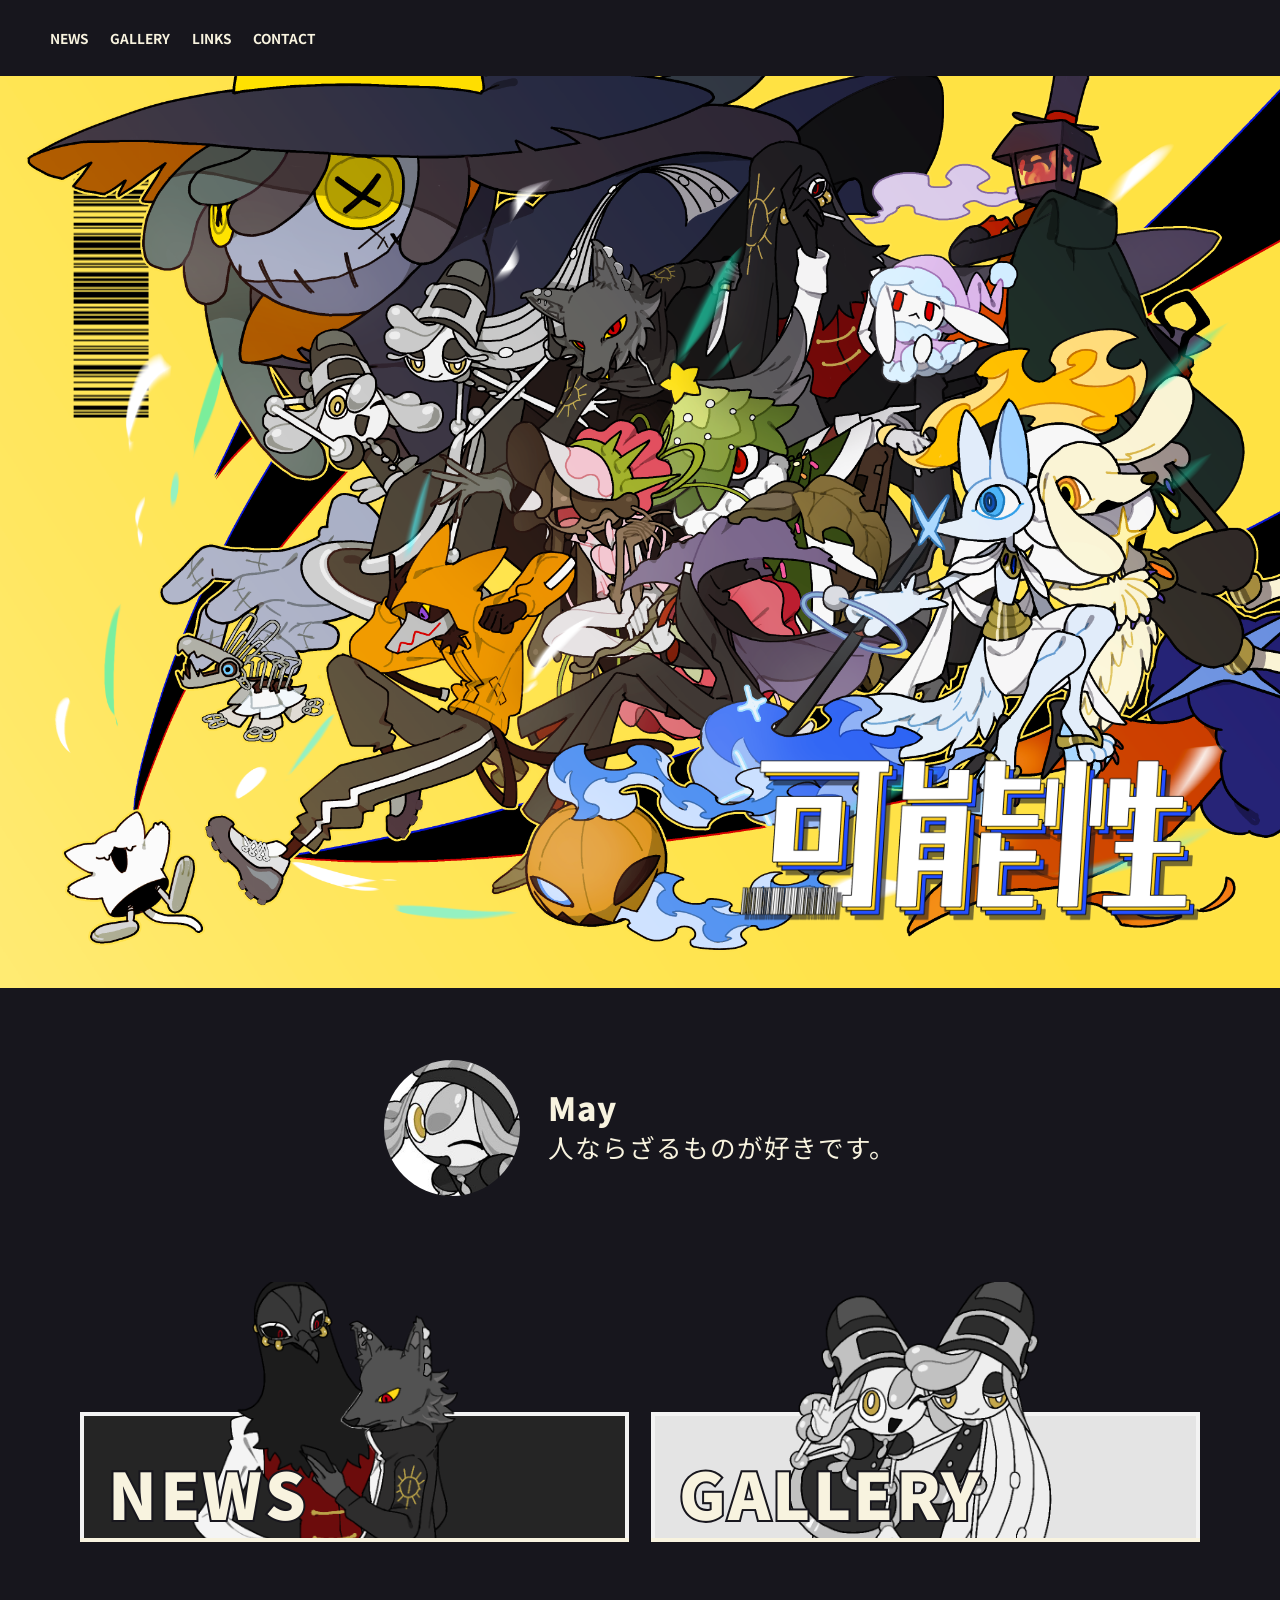
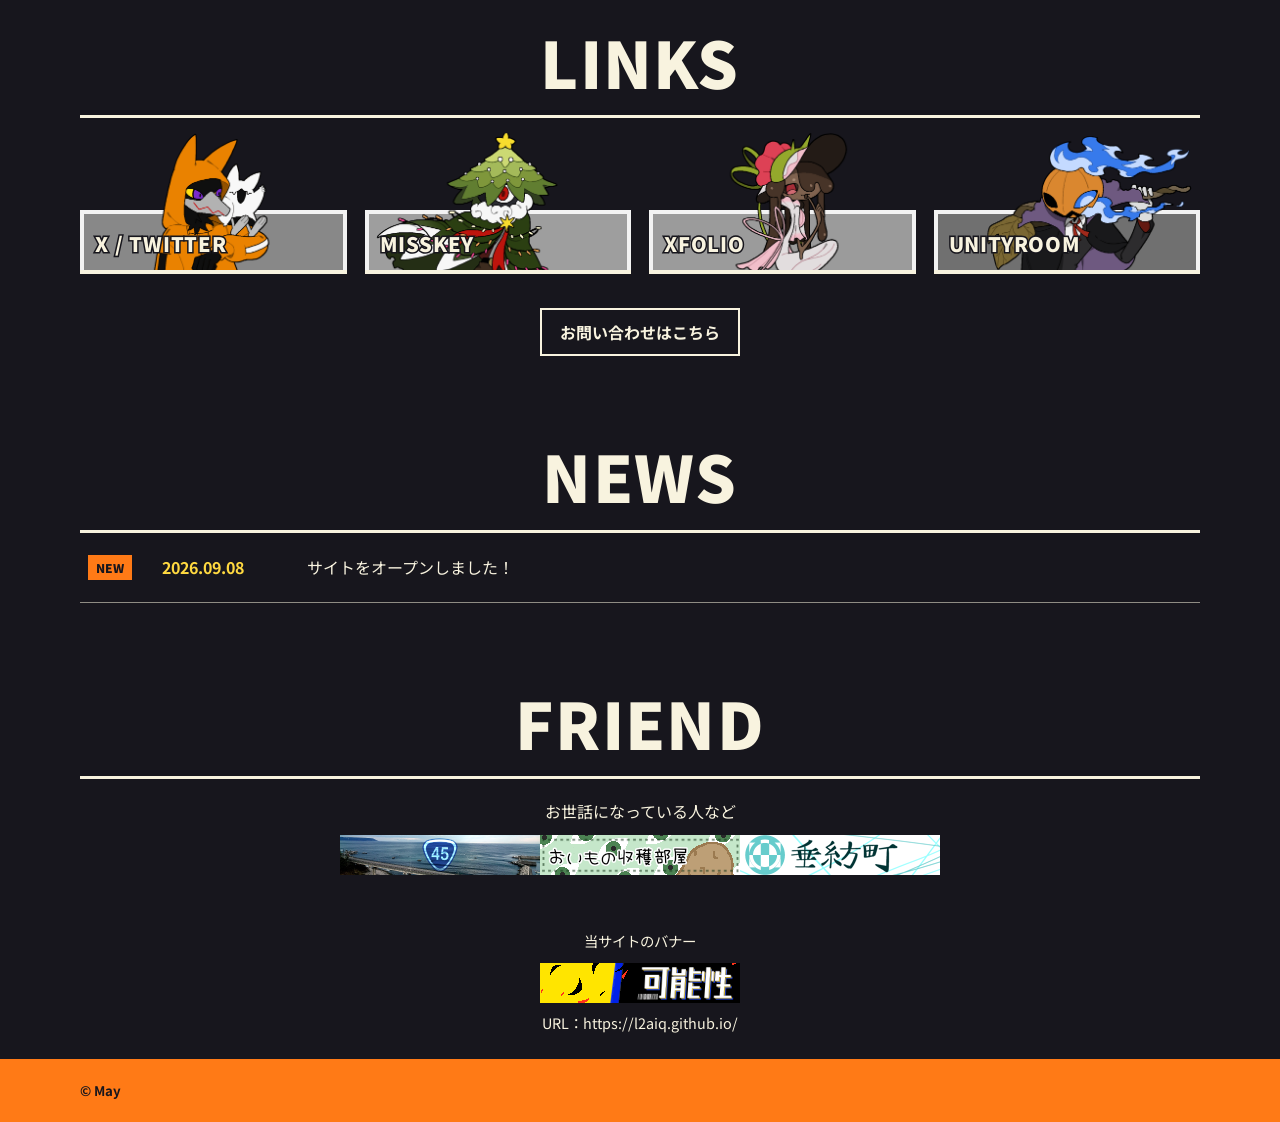
<file: index.html>
<!doctype html>
<html lang="ja">
<head><meta charset="UTF-8" /><meta name="viewport" content="width=device-width, initial-scale=1.0" /><meta name="description"  /><title>可能性</title><link rel="stylesheet" href="style.css" /></head>
<body>
<header class="site-header"><nav aria-label="ページ内メニュー"><a href="news.html">NEWS</a><a href="gallery.html">GALLERY</a><a href="#links">LINKS</a><a href="https://docs.google.com/forms/d/e/1FAIpQLSdVPKGe9FOt65v1LsfpJl1hjMbppBXM4riyASU_by6Cy9sMSw/viewform?usp=publish-editor" target="_blank" rel="noreferrer">CONTACT</a></nav></header>
<main id="top">
<section class="hero" aria-label="メインビジュアル"><img src="assets/hero.png" alt="L2Aiq のハロウィン風キャラクターイラスト" /><img class="hero-logo" src="assets/possibility-logo-cropped.png" alt="可能性" /></section>
<section class="profile" aria-label="自己紹介"><img src="assets/may-icon.jpg" alt="Mayのアイコン" /><div class="profile-text"><h2>May</h2><p>人ならざるものが好きです。</p></div></section>
<section class="section shortcuts"><a class="big-card news-card" href="news.html"><img class="banner-background" src="assets/banners/news-background.png" alt="" /><span class="effect-clip" aria-hidden="true"><img class="banner-effect" src="assets/banners/news-effect.png" alt="" /></span><img class="banner-character" src="assets/banners/news-character.png" alt="" /><span class="front-edge" aria-hidden="true"></span><strong>NEWS</strong></a><a class="big-card gallery-card" href="gallery.html"><img class="banner-background" src="assets/banners/gallery-background.png" alt="" /><span class="effect-clip" aria-hidden="true"><img class="banner-effect" src="assets/banners/gallery-effect.png" alt="" /></span><img class="banner-character" src="assets/banners/gallery-character.png" alt="" /><span class="front-edge" aria-hidden="true"></span><strong>GALLERY</strong></a></section>
<section class="section links" id="links"><div class="section-heading"><h2>LINKS</h2></div><div class="link-grid"><a class="link-card twitter" href="https://x.com/L2Aiq" target="_blank" rel="noreferrer"><img class="banner-background" src="assets/banners/twitter-background.png" alt="" /><img class="banner-character" src="assets/banners/twitter-character.png" alt="" /><span class="link-label">X / TWITTER</span></a><a class="link-card misskey" href="https://misskey.io/@me___" target="_blank" rel="noreferrer"><img class="banner-background" src="assets/banners/misskey-background.png" alt="" /><img class="banner-character" src="assets/banners/misskey-character.png" alt="" /><span class="link-label">MISSKEY</span></a><a class="link-card xfolio" href="https://xfolio.jp/portfolio/govvvvw" target="_blank" rel="noreferrer"><img class="banner-background" src="assets/banners/xfolio-background.png" alt="" /><img class="banner-character" src="assets/banners/xfolio-character.png" alt="" /><span class="link-label">XFOLIO</span></a><a class="link-card unityroom" href="https://unityroom.com/users/l2aiq" target="_blank" rel="noreferrer"><img class="banner-background" src="assets/banners/unityroom-background.png" alt="" /><img class="banner-character" src="assets/banners/unityroom-character.png" alt="" /><span class="link-label">UNITYROOM</span></a></div><p class="contact-link"><a href="https://docs.google.com/forms/d/e/1FAIpQLSdVPKGe9FOt65v1LsfpJl1hjMbppBXM4riyASU_by6Cy9sMSw/viewform?usp=publish-editor" target="_blank" rel="noreferrer">お問い合わせはこちら</a></p></section>
<section class="section news" id="news"><div class="section-heading"><h2>NEWS</h2></div><div class="news-list"><article><b>NEW</b><time datetime="2026-09-08">2026.09.08</time><p>サイトをオープンしました！</p></article></div></section>
<section class="section mutual-links" aria-label="相互リンク"><div class="section-heading"><h2>FRIEND</h2></div><div class="mutual-list"><p class="mutual-note">お世話になっている人など</p><a class="mutual-banner" href="https://aratamapalace.web.fc2.com" target="_blank" rel="noreferrer"><img src="assets/mutual-links/r45banner.png" alt="リンク先サイトのバナー" /></a><a class="mutual-banner" href="https://nanaai-oimofactory.jimdofree.com/" target="_blank" rel="noreferrer"><img src="assets/mutual-links/oimofactory-banner.png" alt="おいもの収穫部屋のバナー" /></a><a class="mutual-banner" href="https://suiboutown.tumblr.com/" target="_blank" rel="noreferrer"><img src="assets/mutual-links/tumblr_inline_se7t4olyY61yrj1sy_500.png" alt="柔紡町のバナー" /></a><div class="own-banner"><p>当サイトのバナー</p><img src="assets/mutual-links/possibility-banner.png" alt="可能性のリンク用バナー" /><p>URL：https://l2aiq.github.io/</p></div></div></section>
</main><footer><p>© May</p></footer></body></html>
</file>
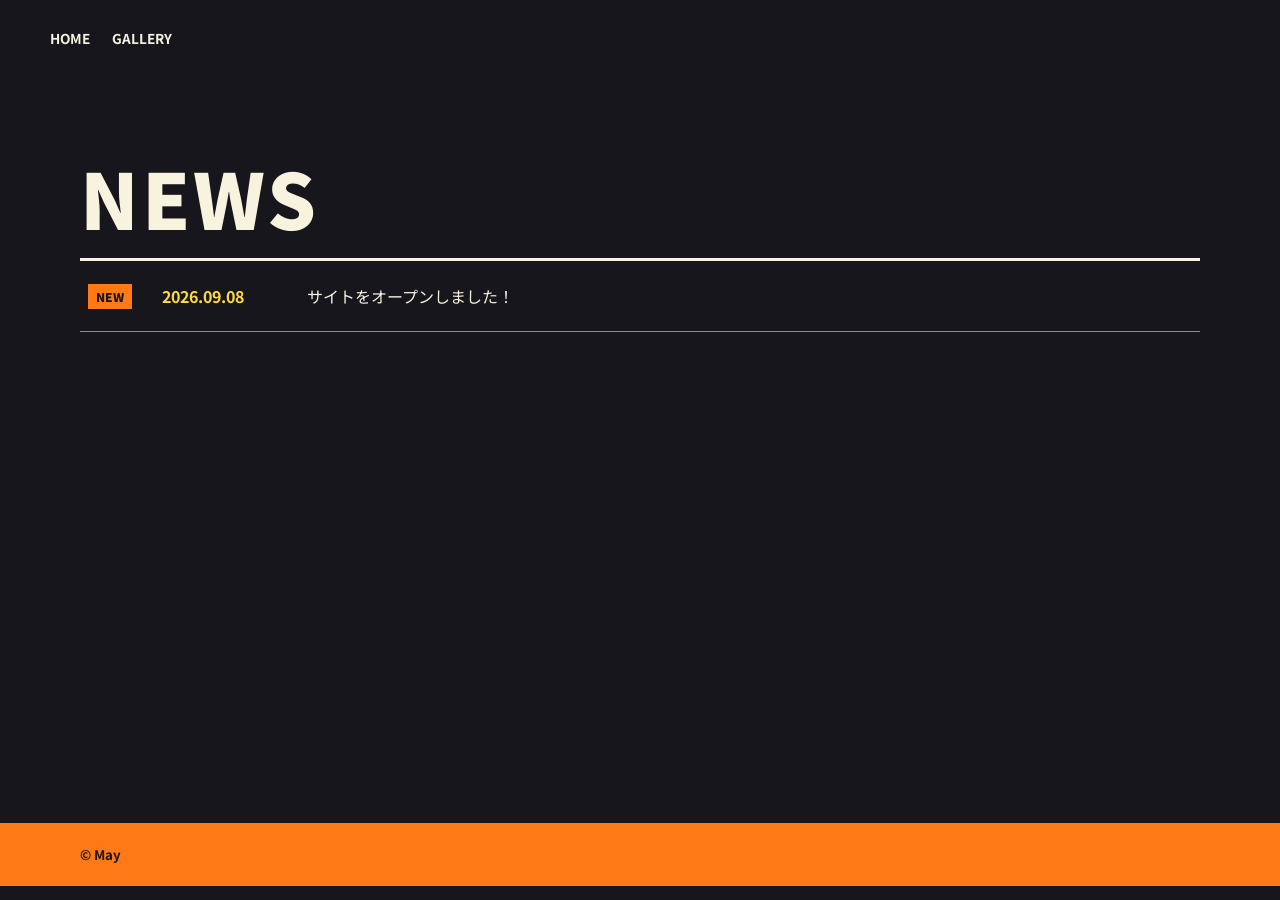
<file: news.html>
<!doctype html>
<html lang="ja">
  <head>
    <meta charset="UTF-8" />
    <meta name="viewport" content="width=device-width, initial-scale=1.0" />
    <title>可能性</title>
    <link rel="stylesheet" href="style.css" />
  </head>
  <body>
    <header class="site-header"><nav><a href="index.html">HOME</a><a href="gallery.html">GALLERY</a></nav></header>
    <main class="inner-page">
      <div class="section-heading"><h1>NEWS</h1></div>
      <div class="news-list">
        <!-- お知らせを増やす時は article 全体をコピーし、日付・見出し・詳細を書き換えます -->
        <article class="news-item">
          <button class="news-summary no-detail" type="button" aria-expanded="false">
            <b>NEW</b><time datetime="2026-09-08">2026.09.08</time>
            <span>サイトをオープンしました！</span>
          </button>
        </article>
      </div>
    </main>
    <footer><p>© May</p></footer>
    <script src="news.js"></script>
  </body>
</html>
</file>
<file: style.css>
@import url('https://fonts.googleapis.com/css2?family=Noto+Sans+JP:wght@400;500;700;900&display=swap');

:root { --ink:#17161d; --paper:#f8f3df; --orange:#ff7a16; --yellow:#ffd940; --mint:#65d5bd; --violet:#8570ba; --red:#fa5266; }
* { box-sizing:border-box; }
html { scroll-behavior:smooth; }
body { margin:0; color:var(--paper); background:var(--ink); font-family:"Noto Sans JP", sans-serif; }
a { color:inherit; text-decoration:none; }
.site-header { height:76px; width:min(1180px,calc(100% - 36px)); margin:auto; display:flex; align-items:center; justify-content:space-between; }
.logo, h1, h2, .big-card strong, .link-card { font-family:"Noto Sans JP", sans-serif; font-weight:900; letter-spacing:.04em; }
.logo { font-size:1.6rem; transform:rotate(-3deg); } .logo span { color:var(--yellow); }
nav { display:flex; gap:22px; font-family:"Noto Sans JP",sans-serif; font-weight:700; font-size:.85rem; } nav a:hover { color:var(--yellow); }
.hero { position:relative; overflow:hidden; max-width:1440px; aspect-ratio:2088 / 1488; margin:0 auto; background:var(--yellow); }
.hero img { width:100%; height:100%; object-fit:contain; object-position:center; display:block; }
.hero-logo { position:absolute!important; z-index:2; top:auto; right:5%; bottom:6%; left:auto; width:clamp(290px,38vw,590px)!important; height:auto!important; object-fit:contain!important; filter:drop-shadow(4px 5px 0 rgba(23,22,29,.58)); }
.profile { width:min(900px,calc(100% - 36px)); margin:72px auto -8px; display:flex; align-items:center; justify-content:center; gap:28px; }.profile img { width:136px; height:136px; flex:none; border-radius:50%; object-fit:cover; }.profile-text h2 { margin:0 0 5px; font-size:clamp(1.35rem,2.8vw,2rem); line-height:1; }.profile-text p { margin:0; font-size:clamp(1.1rem,2.2vw,1.6rem); font-weight:400; letter-spacing:.04em; }
.section-heading p { font-family:"Noto Sans JP",sans-serif; font-weight:700; color:var(--yellow); font-size:.9rem; letter-spacing:.16em; margin:0 0 8px; }
h1 { margin:0; font-size:clamp(2.6rem,6vw,5.7rem); line-height:.86; }
.section { width:min(1120px,calc(100% - 36px)); margin:0 auto; padding:94px 0 0; }
.inner-page { width:min(1120px,calc(100% - 36px)); min-height:calc(100vh - 153px); margin:0 auto; padding:88px 0 100px; }
.links .section-heading, .news .section-heading { text-align:center; }
.links .link-grid { padding-top:28px; border-top:3px solid var(--paper); }
.mutual-links .section-heading { text-align:center; }.mutual-list { min-height:92px; padding:20px 8px 26px; border-top:3px solid var(--paper); text-align:center; }.mutual-list p { margin:0; color:#f8f3df99; }.mutual-note { margin-bottom:12px!important; color:var(--paper)!important; font-size:1rem; }.mutual-banner { display:inline-block; line-height:0; }.mutual-banner img { width:200px; max-width:100%; height:auto; }.mutual-banner:hover img { outline:2px solid var(--yellow); outline-offset:3px; }.own-banner { margin-top:50px; }.own-banner img { display:block; width:200px; max-width:100%; height:auto; margin:0 auto 9px; }.own-banner p { color:var(--paper); font-size:.9rem; }.own-banner p:first-child { margin-bottom:12px; }
.contact .section-heading { text-align:center; }.contact-form { display:grid; grid-template-columns:repeat(2,1fr); gap:18px; padding-top:28px; border-top:3px solid var(--paper); }.contact-form label { display:grid; gap:7px; font-size:.82rem; }.contact-form input,.contact-form textarea { width:100%; padding:12px; border:2px solid var(--paper); border-radius:0; color:var(--ink); background:var(--paper); font:inherit; }.contact-form input:focus,.contact-form textarea:focus { outline:3px solid var(--yellow); outline-offset:2px; }.contact-message { grid-column:span 2; }.contact-form button { justify-self:center; grid-column:span 2; width:max-content; padding:13px 20px; border:3px solid var(--paper); border-radius:0; color:var(--ink); background:var(--yellow); cursor:pointer; font:inherit; font-weight:900; }.contact-form button:hover { background:var(--orange); }
.section-heading { margin-bottom:28px; }.section-heading h2 { margin:0; color:var(--paper); font-size:clamp(2.5rem,5vw,4.5rem); line-height:.8; letter-spacing:.02em; }
.link-grid { display:grid; grid-template-columns:repeat(4,1fr); gap:18px; }
.link-card { position:relative; isolation:isolate; min-height:128px; display:flex; justify-content:space-between; align-items:end; padding:16px 15px; font-size:1.25rem; border:0; overflow:visible; background:transparent; transition:transform .18s ease; }
.link-card > :not(.banner-background):not(.banner-character) { position:relative; z-index:2; }.twitter::before, .misskey::before, .xfolio::before, .unityroom::before { display:none; }
.link-card .banner-character { transform:scale(1.1); transform-origin:center bottom; }
.link-card:hover,.big-card:hover { transform:translate(-5px,-5px); }.link-card::before { content:""; position:absolute; z-index:0; inset:auto 0 0; height:50%; border:4px solid var(--paper); background:var(--banner-color); }.link-card::after { content:""; position:absolute; z-index:3; right:0; bottom:0; left:0; height:0; border-bottom:4px solid var(--paper); pointer-events:none; }.link-card .banner-background { top:auto; height:50%; border:4px solid var(--paper); }.xfolio-background { background:var(--orange); }.unityroom-background { background:#3971da; }.link-card .link-label { -webkit-text-stroke:3px var(--ink); paint-order:stroke fill; }.twitter { --banner-color:var(--violet); }.misskey { --banner-color:#4d9b72; }.xfolio { --banner-color:var(--orange); }.unityroom { --banner-color:#3971da; }
.shortcuts { display:grid; grid-template-columns:repeat(2,1fr); gap:22px; }.big-card { min-height:260px; position:relative; overflow:hidden; display:flex; flex-direction:column; justify-content:end; padding:28px 28px 21px; border:4px solid var(--paper); transition:transform .18s ease; }.big-card::before { content:"★ ★ ★"; position:absolute; right:-24px; top:19px; color:#fff5; font-size:5rem; transform:rotate(15deg); }.big-card span { font-family:"Noto Sans JP",sans-serif; font-weight:700; font-size:.85rem; }.big-card strong { font-size:clamp(2.6rem,5vw,4.6rem); line-height:.9; }.news-card { background:var(--red); }.gallery-card { background:#8056bd; }
.big-card > :not(.banner-background):not(.banner-character) { position:relative; z-index:2; }.banner-background, .banner-character { position:absolute; inset:0; width:100%; height:100%; object-fit:cover; pointer-events:none; }.banner-background { z-index:0; }.banner-character { z-index:1; }.news-card { background:var(--red); }.news-card::before { display:none; }
.news-card strong { -webkit-text-stroke:4px var(--ink); paint-order:stroke fill; }
.gallery-card strong { -webkit-text-stroke:4px var(--ink); paint-order:stroke fill; }
.effect-clip { position:absolute!important; z-index:1!important; right:4px; bottom:4px; left:4px; height:calc(var(--banner-base-height) - 8px); overflow:hidden; pointer-events:none; }.banner-effect { position:absolute; inset:0; z-index:1; width:100%; height:100%; object-fit:cover; object-position:center; pointer-events:none; opacity:0; transition:opacity .18s ease; }.news-card .banner-effect { transform:translateY(10px) scale(1.14); transform-origin:center; }.gallery-card .banner-effect { transform:translateY(-5px) scale(1.14); transform-origin:center; }.news-card .banner-character, .gallery-card .banner-character { z-index:2; }
.big-card { --banner-base-height:50%; overflow:visible; isolation:isolate; border:0; background:transparent; }.big-card::before { z-index:1; }.big-card .banner-background { top:auto; height:var(--banner-base-height); border:4px solid var(--paper); }.gallery-card::before { display:none; }.front-edge { position:absolute!important; z-index:3!important; right:0; bottom:0; left:0; height:0; border-bottom:4px solid var(--paper); }
.news-list { border-top:3px solid var(--paper); }.news-item { border-bottom:1px solid #f8f3df88; }.news-summary { width:100%; min-height:70px; display:flex; align-items:center; gap:30px; padding:14px 8px; border:0; color:inherit; background:transparent; text-align:left; font:inherit; cursor:pointer; }.news-summary:hover { color:var(--yellow); }.news-summary time { width:115px; flex:none; color:var(--yellow); font-family:"Noto Sans JP",sans-serif; font-weight:700; }.news-summary b { flex:none; padding:4px 8px; background:var(--orange); color:var(--ink); font-family:"Noto Sans JP",sans-serif; font-weight:900; font-size:.75rem; }.news-status-placeholder { width:43px; flex:none; }.news-summary::after { content:"＋"; margin-left:auto; color:var(--yellow); font-size:1.5rem; }.news-summary[aria-expanded="true"]::after { content:"−"; }.news-summary.no-detail { cursor:default; }.news-summary.no-detail::after { content:""; }.news-detail { padding:0 8px 20px 226px; color:#f8f3dfcc; }.news-detail p { margin:0; }
.news .news-list article { display:flex; align-items:center; gap:30px; min-height:70px; padding:14px 8px; border-bottom:1px solid #f8f3df88; }.news .news-list time { width:115px; flex:none; color:var(--yellow); font-family:"Noto Sans JP",sans-serif; font-weight:700; }.news .news-list p { flex:1; min-width:0; margin:0; text-align:left; }.news .news-list b { flex:none; padding:4px 8px; background:var(--orange); color:var(--ink); font-family:"Noto Sans JP",sans-serif; font-weight:900; font-size:.75rem; }
.gallery { padding-bottom:100px; }.gallery-page > .section-heading { margin-bottom:36px; padding-bottom:28px; border-bottom:3px solid var(--paper); }.art-grid { display:grid; grid-template-columns:repeat(3,1fr); gap:17px; }.art-grid > * { min-height:315px; position:relative; overflow:hidden; border:3px solid var(--paper); background:#31303b; }.art-item { display:block; cursor:zoom-in; }.art-item:hover { outline:3px solid var(--yellow); outline-offset:3px; }.art-grid img { width:100%; height:100%; position:absolute; inset:0; object-fit:cover; }.art-placeholder,.art-placeholder.alt,.art-placeholder.warm { background:#050505!important; }
.gallery-group + .gallery-group { margin-top:72px; }.gallery-group-title { margin:0 0 17px; color:var(--paper); font-size:clamp(1.35rem,2.5vw,1.8rem); font-weight:500; line-height:1.2; }
.lightbox { position:fixed; z-index:10; inset:0; display:none; place-items:center; align-content:center; gap:14px; padding:5vw; background:rgba(0,0,0,.9); cursor:zoom-out; }.lightbox.is-open { display:grid; }.lightbox img { max-width:100%; max-height:78vh; object-fit:contain; cursor:default; }.lightbox-caption { max-width:min(720px,100%); margin:0; color:var(--paper); text-align:center; cursor:default; }.lightbox-close { position:absolute; top:20px; right:25px; width:45px; height:45px; padding:0; border:0; background:transparent; color:var(--paper); cursor:pointer; font-size:2.7rem; line-height:1; }
footer { display:flex; justify-content:space-between; gap:18px; padding:22px max(18px,calc((100% - 1120px)/2)); background:var(--orange); color:var(--ink); font-family:"Noto Sans JP",sans-serif; font-weight:700; font-size:.83rem; } footer p { margin:0; }
@media (hover: hover) { .link-card::before, .link-card .banner-background, .big-card .banner-background { filter:grayscale(100%); transition:filter .18s ease; }.link-card:hover::before, .link-card:focus-visible::before, .link-card:hover .banner-background, .link-card:focus-visible .banner-background, .big-card:hover .banner-background, .big-card:focus-visible .banner-background { filter:grayscale(0%); }.news-card:hover .banner-effect, .news-card:focus-visible .banner-effect, .gallery-card:hover .banner-effect, .gallery-card:focus-visible .banner-effect { opacity:1; } }
@media (min-width:621px) and (max-width:900px) { .link-grid { grid-template-columns:repeat(2,1fr); } }
@media(max-width:620px) { .site-header { height:63px; }.logo { font-size:1.25rem; } nav { gap:11px; font-size:.66rem; }.hero-logo { top:auto!important; right:5%!important; bottom:5%!important; left:auto!important; width:38vw!important; }.profile { margin-top:46px; gap:18px; justify-content:center; }.profile img { width:92px; height:92px; }.profile p { font-size:1rem; }.section { padding-top:66px; }.link-grid { grid-template-columns:repeat(2,1fr); }.shortcuts { grid-template-columns:1fr; }.link-card { min-height:134px; }.banner-character { object-fit:contain; }.big-card { min-height:200px; }.contact-form { grid-template-columns:1fr; }.contact-message,.contact-form button { grid-column:auto; }.news-list article { gap:12px; flex-wrap:wrap; }.news-list time { width:auto; }.news-list p { width:100%; }.news-list b { position:absolute; right:14px; }.news-list article { position:relative; }.art-grid { display:flex; overflow-x:auto; padding-bottom:12px; scroll-snap-type:x mandatory; scrollbar-width:thin; }.art-grid > * { flex:0 0 78vw; min-height:260px; scroll-snap-align:start; }.art-placeholder:last-child { grid-column:auto; }.art-placeholder span { font-size:1.5rem; } }
@media(max-width:620px) { .news-summary b, .news .news-list b { position:static; right:auto; } }
@media(max-width:620px) { .news .news-list article { flex-wrap:nowrap; }.news .news-list p { width:auto; } }
@media(max-width:620px) { .news-detail { padding-left:81px; } }
@media(max-width:620px) { .mutual-banner img { width:44vw; } }

.contact .section-heading { text-align:center; }
.contact-form-embed { padding-top:28px; border-top:3px solid var(--paper); }
.contact-form-embed iframe { display:block; width:100%; min-height:820px; border:0; background:#fff; }
@media(max-width:620px) { .contact-form-embed iframe { min-height:900px; } }

.contact-link { margin:34px 0 0; text-align:center; }
.contact-link a { display:inline-block; padding:10px 18px; border:2px solid var(--paper); color:var(--paper); font-weight:700; }
.contact-link a:hover,.contact-link a:focus-visible { border-color:var(--yellow); color:var(--ink); background:var(--yellow); }
@media(max-width:620px){.banner-character{transform:translateY(8px)}.link-card .banner-character{transform:translateY(8px) scale(1.1)}}
@media(max-width:620px){.banner-character{transform:translateY(10px)}.link-card .banner-character{transform:translateY(25px) scale(1.1)}}
</file>
